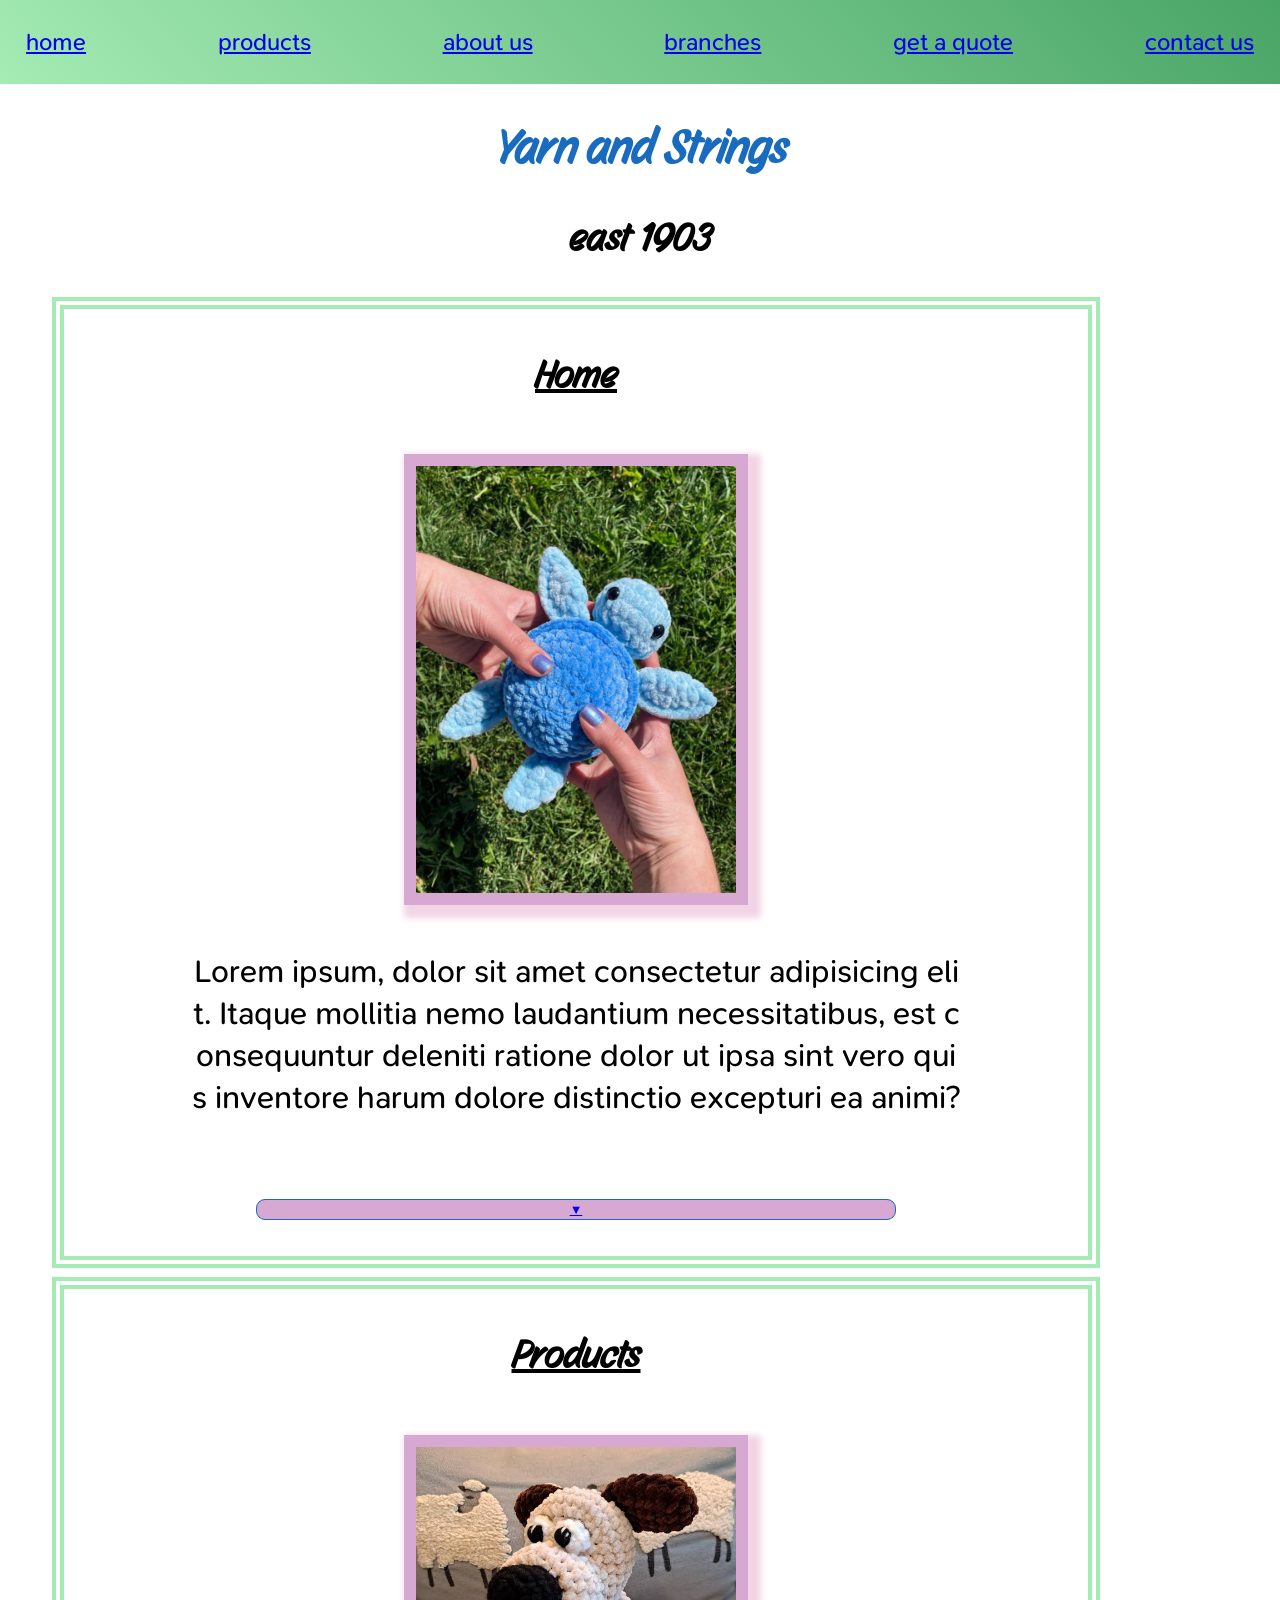
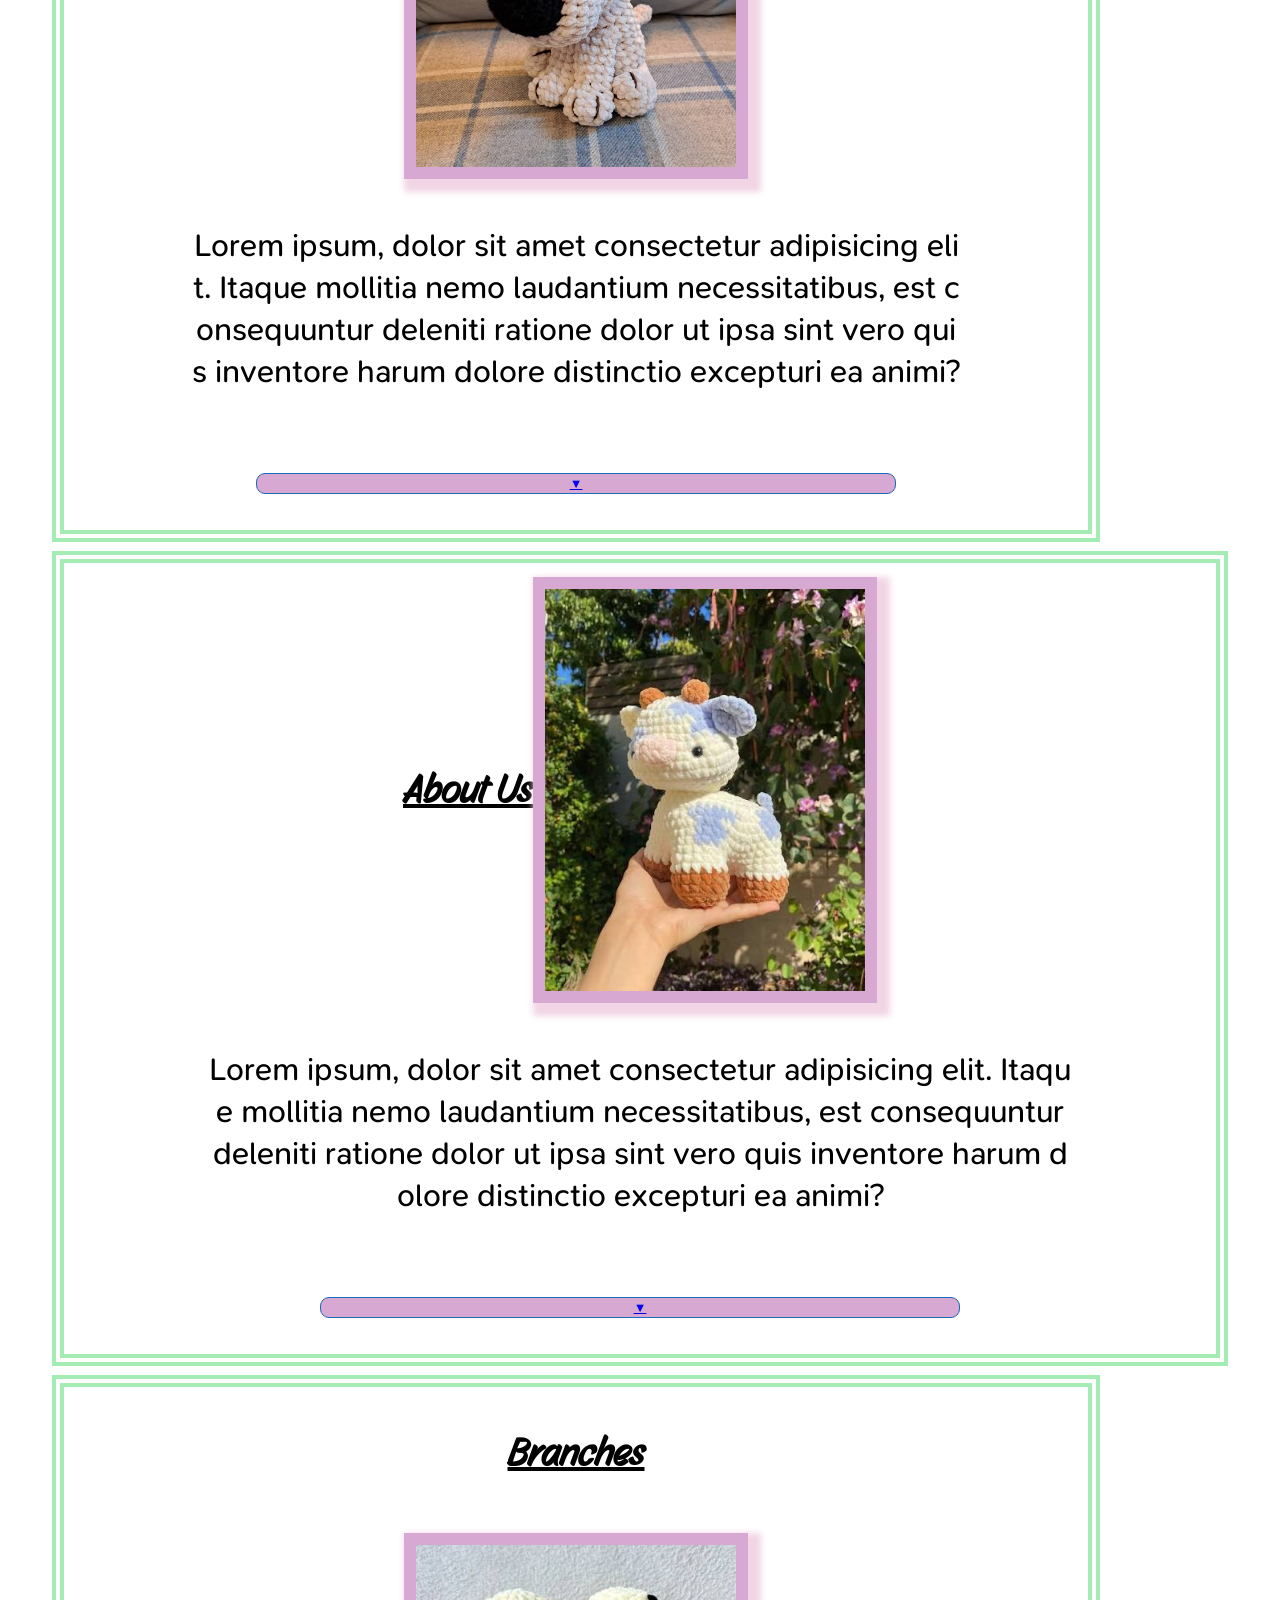
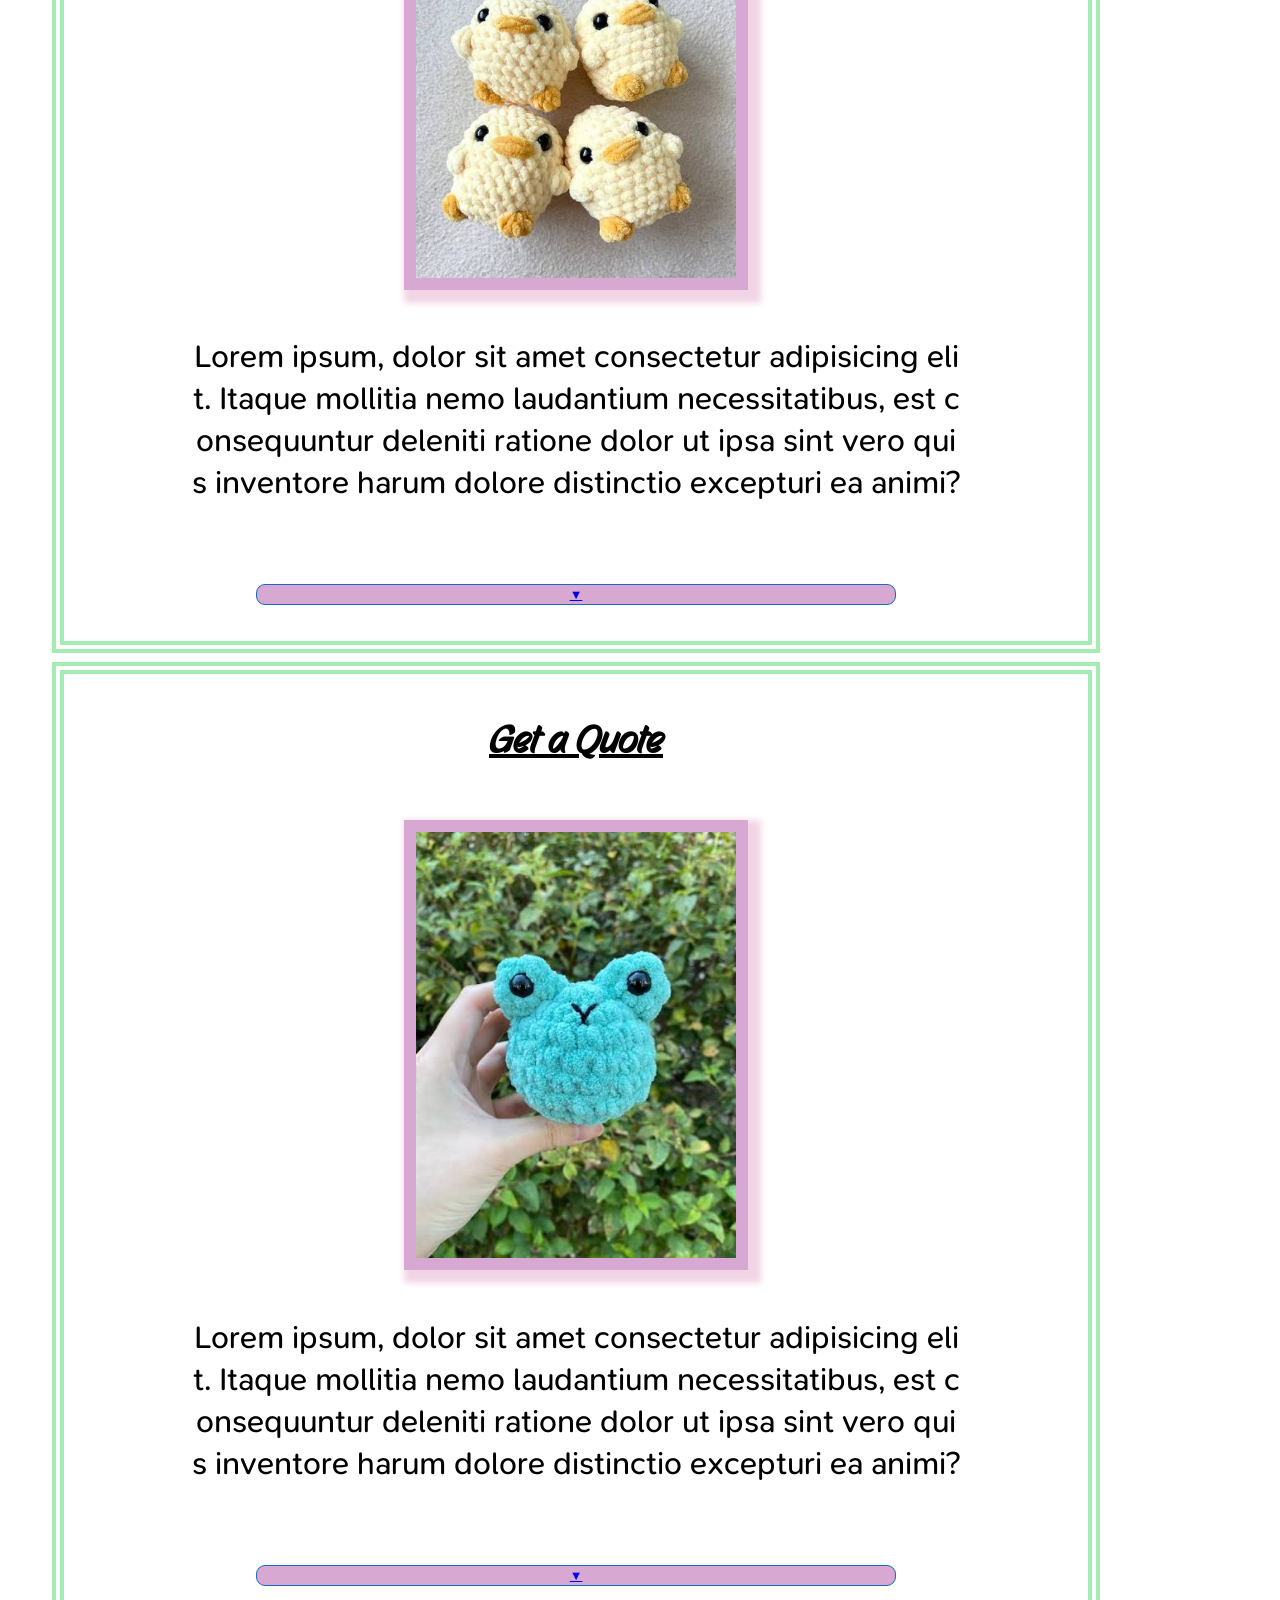
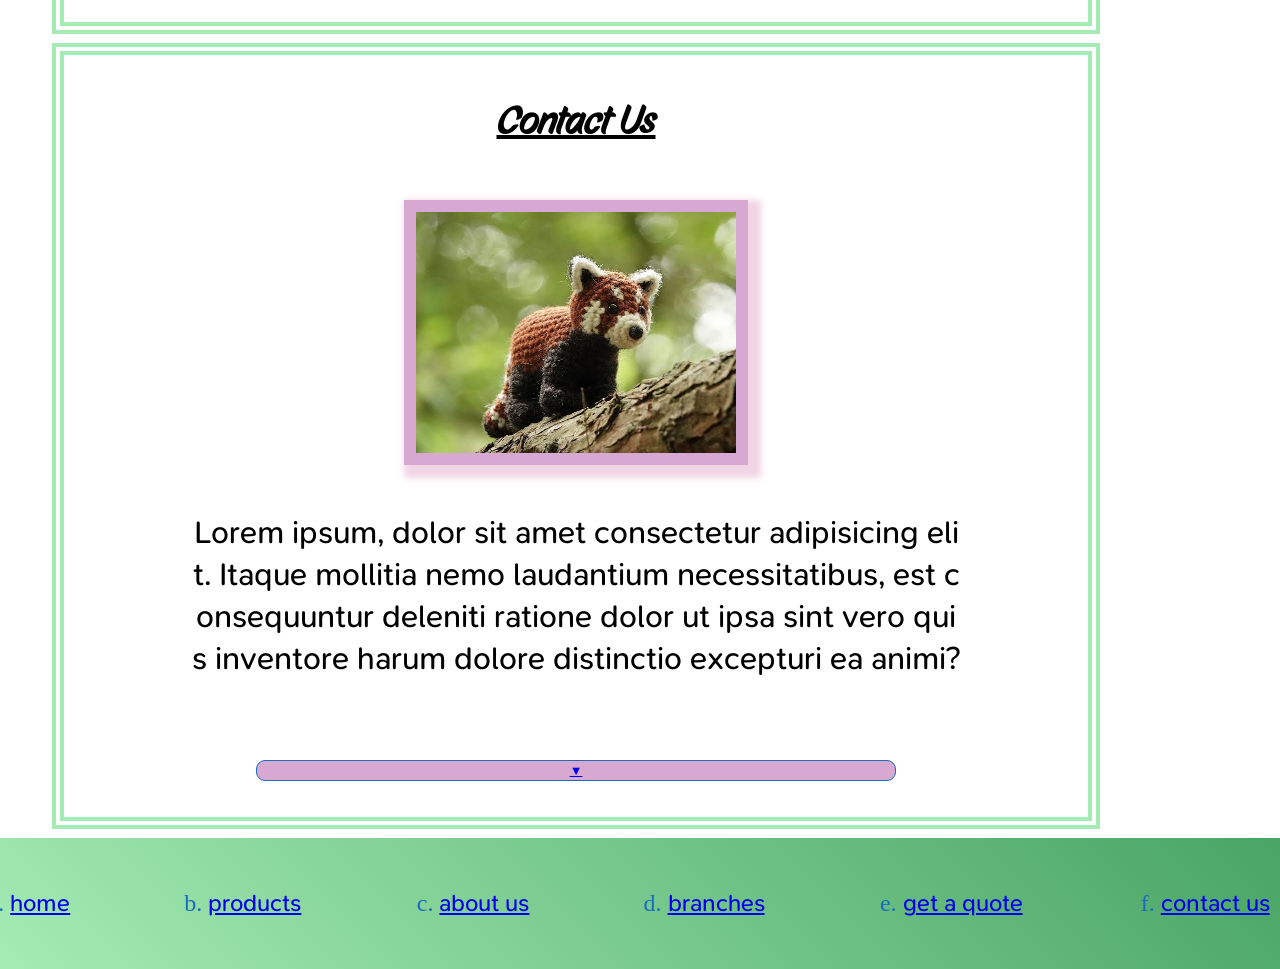
<file: Business/index.html>
<!DOCTYPE html>
<html lang = "en" >
<head>
    <title>crochet</title>
    <meta charset = "utf-8">
    <meta name="viewport" content="width=device-width, initial-scale=1.0" />
    <link rel = "icon" type = "image/x-icon" href = "./Assets/Images/png-transparent-letter-c-illustration-environmentally-friendly-letter-c-leaf-hand-environmental-thumbnail.png">
    <link href = "style.css" rel = "stylesheet">
    <script src = "./index.js" defer> </script>
</head>
<body>
    <button id="openBtn" class="navBtn">&#9776;</button>
    <nav id = "nav"> 
        <button id = "closeBtn" class = "navBtn">x</button>
        <p><a href = "#home" class = navItm >home</a></p>
        <p><a href = "products.html" class = navItm >products</a></p>
        <p><a href = "about.html" class = navItm >about us</a></p>
        <p><a href = "branches.html" class = navItm >branches</a></p>
        <p><a href = "quote.html" class = navItm >get a quote</a></p>
        <p><a href = "contact.html" class = navItm >contact us</a></p>
    </nav>
    <main>
        <h1>Yarn and Strings</h1>
        <h2>east 1903</h2>

        <section id = "home" class = "HomeSection">
            <h3>Home</h3>
            <img src = "./Assets/Images/Crochet-Turtle-in-one-hour-768x1024.jpg" class = "homeimg" alt = "crochet turtle">
            <p>Lorem ipsum, dolor sit amet consectetur adipisicing elit. Itaque mollitia nemo laudantium necessitatibus, est consequuntur deleniti ratione dolor ut ipsa sint vero quis inventore harum dolore distinctio excepturi ea animi?<p>
            <button aria-label="read more" role = "button">
                <a href = "#products" class = "read more">&#9660;</a>
            </button>
        
        </section>

        <section id = "products" class = "HomeSection">
            <h3>Products</h3>
            <img src = "./Assets/Images/images (1).jpg" class = "homeimg" alt = "crochet products">
            <p>Lorem ipsum, dolor sit amet consectetur adipisicing elit. Itaque mollitia nemo laudantium necessitatibus, est consequuntur deleniti ratione dolor ut ipsa sint vero quis inventore harum dolore distinctio excepturi ea animi?<p>
            <button aria-label="read more" role = "button">
                <a href = "#about" class = "read more">&#9660;</a>
            </button>
        
        </section>

        <section id = "about" class = "HomeSection">
            <h3>About Us</h3>
            <img src = "./Assets/Images/images (2).jpg" class = "homeimg" alt = "about yarn and strings">
            <p>Lorem ipsum, dolor sit amet consectetur adipisicing elit. Itaque mollitia nemo laudantium necessitatibus, est consequuntur deleniti ratione dolor ut ipsa sint vero quis inventore harum dolore distinctio excepturi ea animi?<p>
            <button aria-label="read more" role = "button">
                <a href = "#branches" class = "read more">&#9660;</a>
            </button>
        
        </section>

        <section id = "branches" class = "HomeSection">
            <h3>Branches</h3>
            <img src = "./Assets/Images/images.jpg" class = "homeimg" alt = "our branches">
            <p>Lorem ipsum, dolor sit amet consectetur adipisicing elit. Itaque mollitia nemo laudantium necessitatibus, est consequuntur deleniti ratione dolor ut ipsa sint vero quis inventore harum dolore distinctio excepturi ea animi?<p>
            <button aria-label="read more" role = "button">
                <a href = "#quote" class = "read more">&#9660;</a>
            </button>
        
        </section>

        <section id = "quote" class = "HomeSection">
            <h3>Get a Quote</h3>
            <img src = "./Assets/Images/images (1).jpe" class = "homeimg" alt = "get a quote">
            <p>Lorem ipsum, dolor sit amet consectetur adipisicing elit. Itaque mollitia nemo laudantium necessitatibus, est consequuntur deleniti ratione dolor ut ipsa sint vero quis inventore harum dolore distinctio excepturi ea animi?<p>
            <button aria-label="read more" role = "button">
                <a href = "#contact" class = "read more">&#9660;</a>
            </button>
        
        </section>

        <section id = "contact" class = "HomeSection">
            <h3>Contact Us</h3>
            <img src = "./Assets/Images/images.jpe" class = "homeimg" alt = "contact us">
            <p>Lorem ipsum, dolor sit amet consectetur adipisicing elit. Itaque mollitia nemo laudantium necessitatibus, est consequuntur deleniti ratione dolor ut ipsa sint vero quis inventore harum dolore distinctio excepturi ea animi?<p>
            <button aria-label="read more" role = "button">
                <a href = "#home" class = "read more">&#9660;</a>
            </button>
        
        </section>

    </main>
    <footer>
        <ul>
            <li>
                <a href = "home.html">home</a>
            </li>
            <li>
                <a href = "products.html">products</a>
            </li>
            <li>
                <a href = "about.html">about us</a>
            </li>
            <li>
                <a href = "branches.html">branches</a>
            </li>
            <li>
                <a href = "quote.html">get a quote</a>
            </li>
            <li>
                <a href = "contact.html">contact us</a>
            </li>
        </ul>
    </footer>

</body>





</html>
</file>
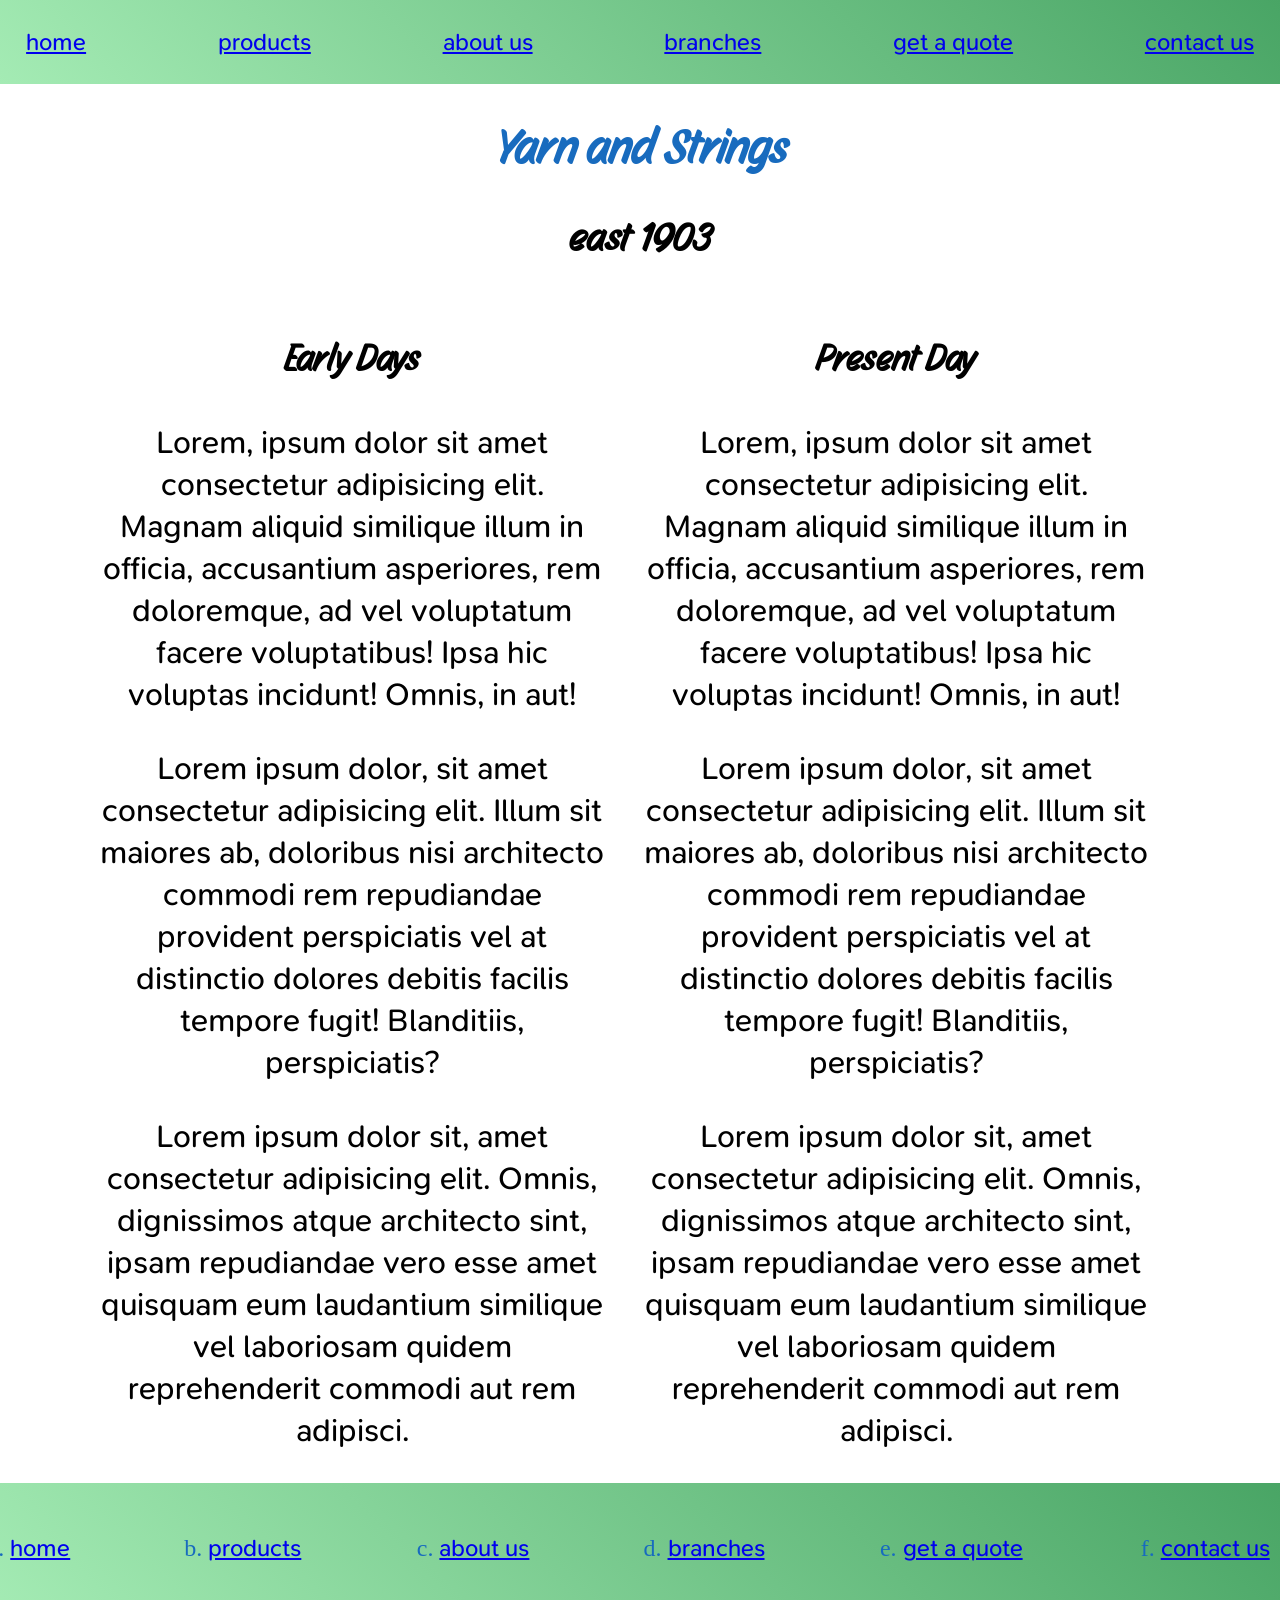
<file: Business/about.html>
<!DOCTYPE html>
<html lang="en">
<head>
    <title>About Us - Crochet</title>
    <meta charset="utf-8">
    <meta name="viewport" content="width=device-width, initial-scale=1.0" />
    <link rel="icon" type="image/x-icon" href="./Assets/Images/png-transparent-letter-c-illustration-environmentally-friendly-letter-c-leaf-hand-environmental-thumbnail.png">
    <link href="style.css" rel="stylesheet">
    <script src="./index.js" defer></script>
</head>
<body>

   <button id="openBtn" class="navBtn">&#9776;</button>
    <nav id="nav"> 
        <button id="closeBtn" class="navBtn">x</button>
        <p><a href="index.html" class="navItm">home</a></p>
        <p><a href="products.html" class="navItm">products</a></p>
        <p><a href="about.html" class="navItm">about us</a></p>
        <p><a href="branches.html" class="navItm">branches</a></p>
        <p><a href="quote.html" class="navItm">get a quote</a></p>
        <p><a href="contact.html" class="navItm">contact us</a></p>
    </nav>

   
    <main>
        <h1>Yarn and Strings</h1>
        <h2>east 1903</h2>
            <section id="about">
                <article class="aboutArticle">
                    <h3>Early Days</h3>
                    <p>Lorem, ipsum dolor sit amet consectetur adipisicing elit. Magnam aliquid similique illum in officia, accusantium asperiores, rem doloremque, ad vel voluptatum facere voluptatibus! Ipsa hic voluptas incidunt! Omnis, in aut!</p>
                    <p>Lorem ipsum dolor, sit amet consectetur adipisicing elit. Illum sit maiores ab, doloribus nisi architecto commodi rem repudiandae provident perspiciatis vel at distinctio dolores debitis facilis tempore fugit! Blanditiis, perspiciatis?</p>
                    <p>Lorem ipsum dolor sit, amet consectetur adipisicing elit. Omnis, dignissimos atque architecto sint, ipsam repudiandae vero esse amet quisquam eum laudantium similique vel laboriosam quidem reprehenderit commodi aut rem adipisci.</p>
                </article>
                <article class="aboutArticle">
                    <h3>Present Day</h3>
                    <p>Lorem, ipsum dolor sit amet consectetur adipisicing elit. Magnam aliquid similique illum in officia, accusantium asperiores, rem doloremque, ad vel voluptatum facere voluptatibus! Ipsa hic voluptas incidunt! Omnis, in aut!</p>
                    <p>Lorem ipsum dolor, sit amet consectetur adipisicing elit. Illum sit maiores ab, doloribus nisi architecto commodi rem repudiandae provident perspiciatis vel at distinctio dolores debitis facilis tempore fugit! Blanditiis, perspiciatis?</p>
                    <p>Lorem ipsum dolor sit, amet consectetur adipisicing elit. Omnis, dignissimos atque architecto sint, ipsam repudiandae vero esse amet quisquam eum laudantium similique vel laboriosam quidem reprehenderit commodi aut rem adipisci.</p>
                </article>

            </section>
       
    </main>

   
    <footer>
        <ul>
            <li><a href="index.html">home</a></li>
            <li><a href="products.html">products</a></li>
            <li><a href="about.html">about us</a></li>
            <li><a href="branches.html">branches</a></li>
            <li><a href="quote.html">get a quote</a></li>
            <li><a href="contact.html">contact us</a></li>
        </ul>
    </footer>

</body>
</html>
</file>
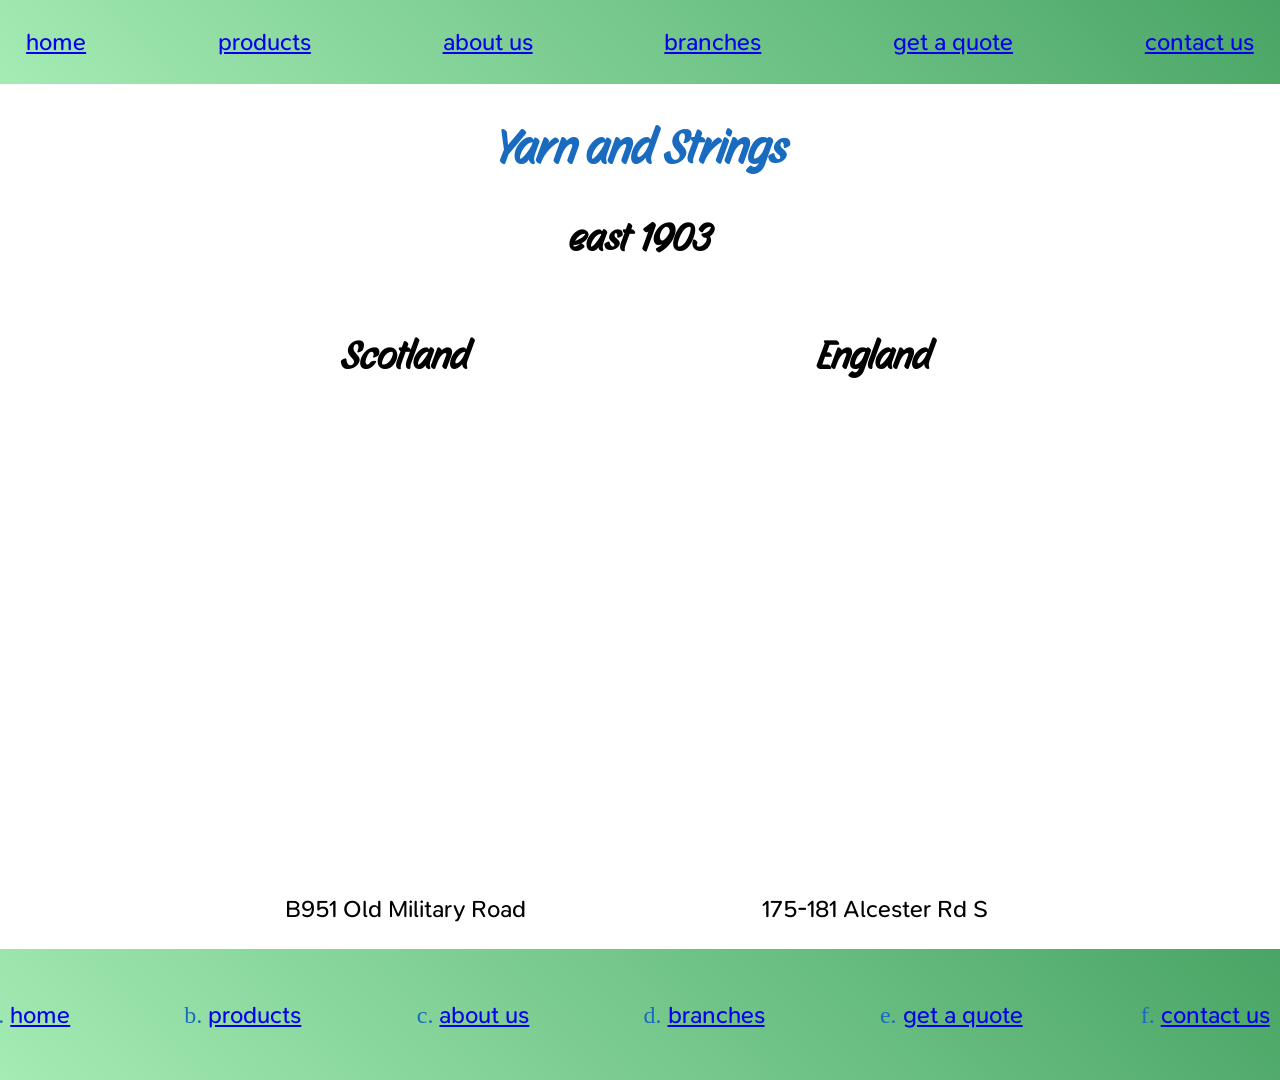
<file: Business/branches.html>
<!DOCTYPE html>
<html lang="en">
<head>
    <title>Branches - Crochet</title>
    <meta charset="utf-8">
    <meta name="viewport" content="width=device-width, initial-scale=1.0" />
    <link rel="icon" type="image/x-icon" href="./Assets/Images/png-transparent-letter-c-illustration-environmentally-friendly-letter-c-leaf-hand-environmental-thumbnail.png">
    <link href="style.css" rel="stylesheet">
    <script src="./index.js" defer></script>
</head>
<body>
    <button id="openBtn" class="navBtn">&#9776;</button>
    <nav id="nav"> 
        <button id="closeBtn" class="navBtn">x</button>
        <p><a href="index.html" class="navItm">home</a></p>
        <p><a href="products.html" class="navItm">products</a></p>
        <p><a href="about.html" class="navItm">about us</a></p>
        <p><a href="branches.html" class="navItm">branches</a></p>
        <p><a href="quote.html" class="navItm">get a quote</a></p>
        <p><a href="contact.html" class="navItm">contact us</a></p>
    </nav>

    <main>
        <h1>Yarn and Strings</h1>
        <h2>east 1903</h2>

        <section id="branchContainer">
            <section class="branch">
                <h2>Scotland</h2>
                <iframe src="https://www.google.com/maps/embed?pb=!1m18!1m12!1m3!1d919.688518863994!2d-3.4041686106404354!3d56.75326448859746!2m3!1f0!2f0!3f0!3m2!1i1024!2i768!4f13.1!3m3!1m2!1s0x4861e2c403f2a19f%3A0xe7c1fad809c30714!2sScotland%2C%20UK!5e0!3m2!1sen!2sza!4v1787063958996!5m2!1sen!2sza" width="600" height="450" style="border:0;" allowfullscreen="" loading="lazy" referrerpolicy="strict-origin-when-cross-origin"></iframe>
                <p>B951 Old Military Road</p>
            </section>
            <section class="branch">
                <h2>England</h2>
                <iframe src="https://www.google.com/maps/embed?pb=!1m18!1m12!1m3!1d2893.2149334196647!2d-1.891338402188227!3d52.4267171171013!2m3!1f0!2f0!3f0!3m2!1i1024!2i768!4f13.1!3m3!1m2!1s0x47d0a98a6c1ed5df%3A0xf4e19525332d8ea8!2sEngland%2C%20UK!5e0!3m2!1sen!2sza!4v1787064254654!5m2!1sen!2sza" width="600" height="450" style="border:0;" allowfullscreen="" loading="lazy" referrerpolicy="strict-origin-when-cross-origin"></iframe>
                <p>175-181 Alcester Rd S</p>
            </section>
        </section>
    </main>

    <footer>
        <ul>
            <li><a href="index.html">home</a></li>
            <li><a href="products.html">products</a></li>
            <li><a href="about.html">about us</a></li>
            <li><a href="branches.html">branches</a></li>
            <li><a href="quote.html">get a quote</a></li>
            <li><a href="contact.html">contact us</a></li>
        </ul>
    </footer>

</body>
</html>
</file>
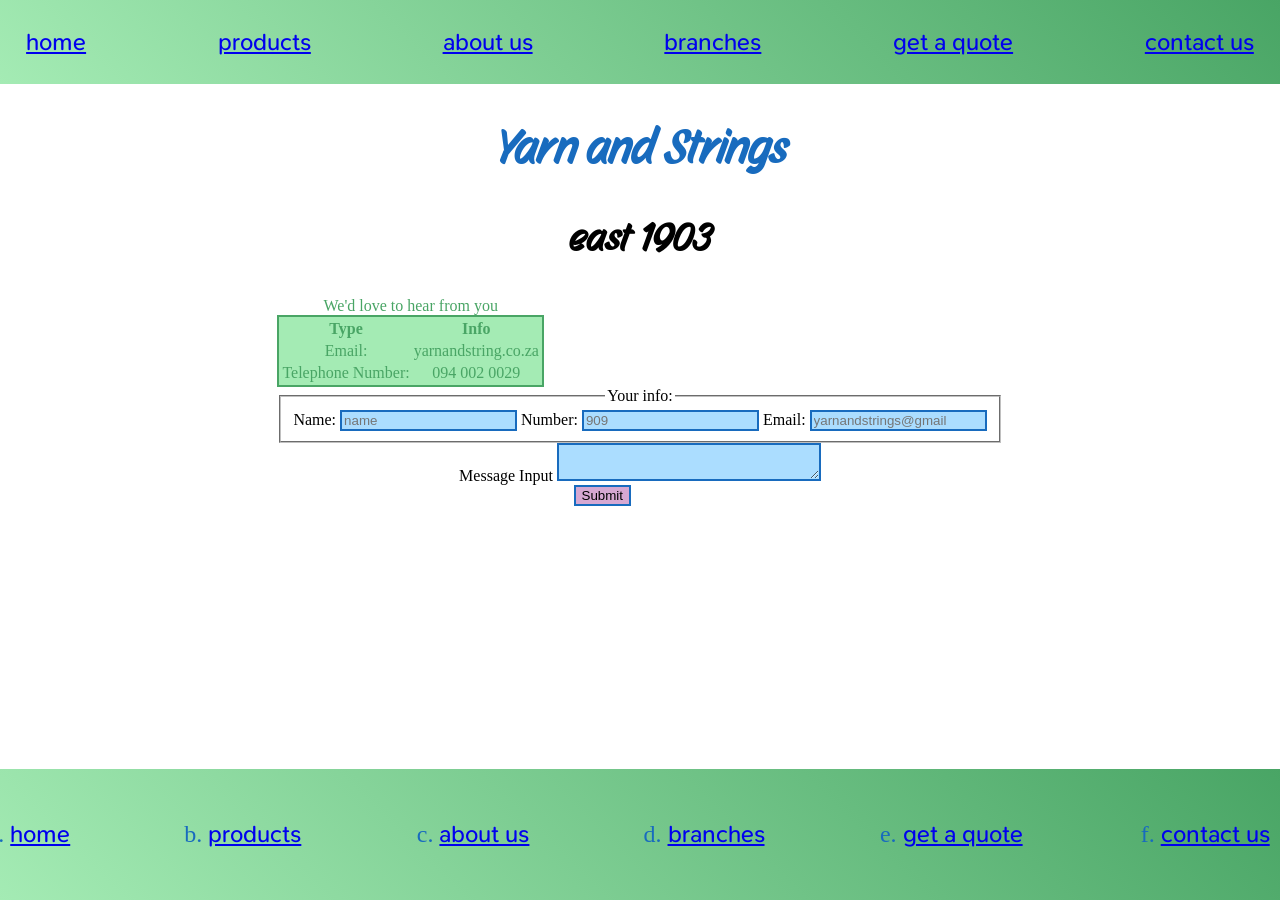
<file: Business/contact.html>
<!DOCTYPE html>
<html lang="en">
<head>
    <title>Contact Us - Crochet</title>
    <meta charset="utf-8">
    <meta name="viewport" content="width=device-width, initial-scale=1.0" />
    <link rel="icon" type="image/x-icon" href="./Assets/Images/png-transparent-letter-c-illustration-environmentally-friendly-letter-c-leaf-hand-environmental-thumbnail.png">
    <link href="style.css" rel="stylesheet">
    <script src="./index.js" defer></script>
</head>
<body>
    <button id="openBtn" class="navBtn">&#9776;</button>
    <nav id="nav"> 
        <button id="closeBtn" class="navBtn">x</button>
        <p><a href="index.html" class="navItm">home</a></p>
        <p><a href="products.html" class="navItm">products</a></p>
        <p><a href="about.html" class="navItm">about us</a></p>
        <p><a href="branches.html" class="navItm">branches</a></p>
        <p><a href="quote.html" class="navItm">get a quote</a></p>
        <p><a href="contact.html" class="navItm">contact us</a></p>
    </nav>

    <main>
        <h1>Yarn and Strings</h1>
        <h2>east 1903</h2>

        <table>
            <caption>We'd love to hear from you</caption>
            <thead>
                <tr>
                    <th>Type</th>
                    <th>Info</th>
                </tr>
            </thead>
            <tbody>
                <tr>
                    <td>Email:</td>
                    <td>yarnandstring.co.za</td>
                </tr>
                <tr>
                    <td>Telephone Number:</td>
                    <td>094 002 0029</td>
                </tr>
            
            </tbody>
        </table>

        <form>
            <fieldset>
                <legend>Your info:</legend>
                <label for="nameinput">Name:</label>
                <input id="nameinput" placeholder="name" required spellcheck="true">
                <label for="numberinput">Number:</label>
                <input id="numberinput" placeholder="909" required type="number">
                <label for="emailinput">Email:</label>
                <input id="emailinput" placeholder="yarnandstrings@gmail" required type="email">
            </fieldset>
            <label for="messageinput">Message Input</label>
            <textarea id="messageinput" cols="30" rows="2"></textarea>
            <br>
            <button type="submit" id="submitbtn">Submit</button>

        </form>
    </main>

    <footer>
        <ul>
            <li><a href="index.html">home</a></li>
            <li><a href="products.html">products</a></li>
            <li><a href="about.html">about us</a></li>
            <li><a href="branches.html">branches</a></li>
            <li><a href="quote.html">get a quote</a></li>
            <li><a href="contact.html">contact us</a></li>
        </ul>
    </footer>

</body>
</html>
</file>
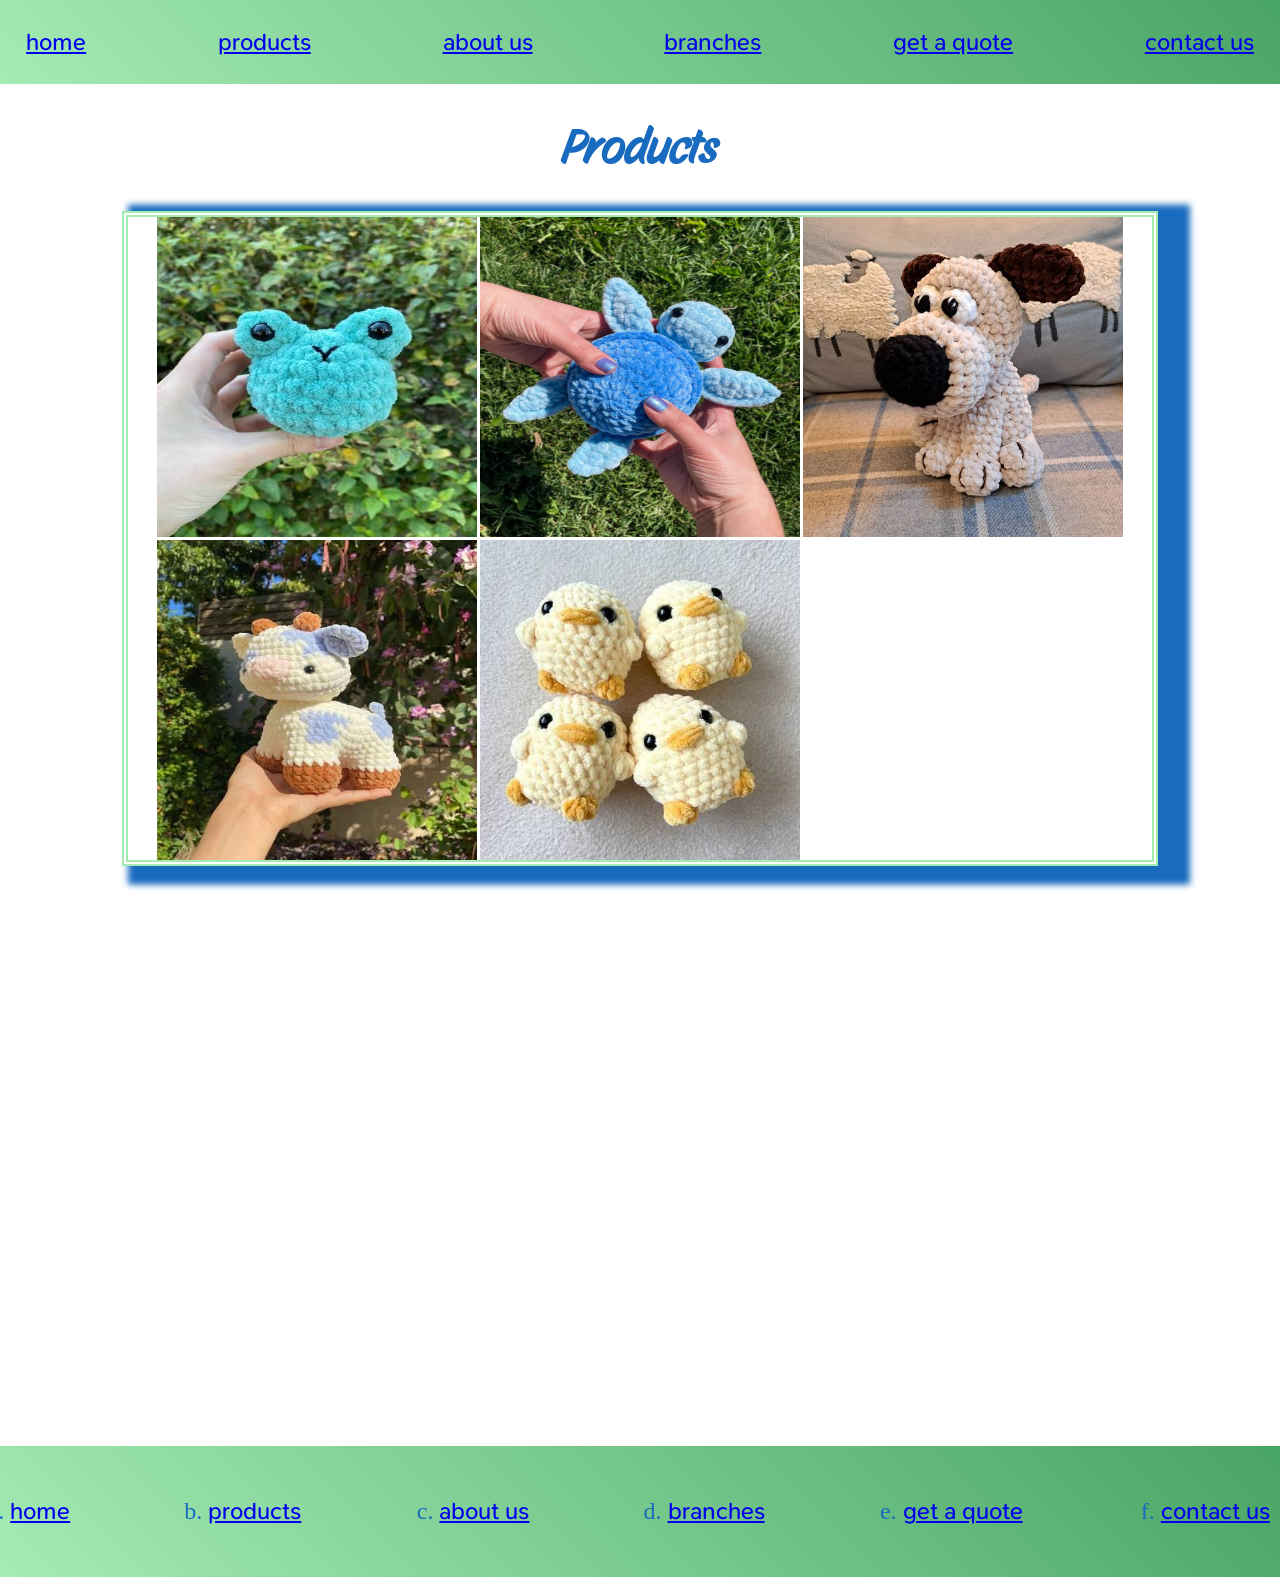
<file: Business/products.html>
<!DOCTYPE html>
<html lang = "en" >
<head>
    <title>crochet</title>
    <meta charset = "utf-8">
    <meta name="viewport" content="width=device-width, initial-scale=1.0" />
    <link rel = "icon" type = "image/x-icon" href = "./Assets/Images/png-transparent-letter-c-illustration-environmentally-friendly-letter-c-leaf-hand-environmental-thumbnail.png">
    <link href = "style.css" rel = "stylesheet">
    <script src = "./index.js" defer> </script>
</head>
<body>
    <button id="openBtn" class="navBtn">&#9776;</button>
    <nav id = "nav"> 
        <button id = "closeBtn" class = "navBtn">x</button>
        <p><a href = "#home" class = navItm >home</a></p>
        <p><a href = "products.html" class = navItm >products</a></p>
        <p><a href = "about.html" class = navItm >about us</a></p>
        <p><a href = "branches.html" class = navItm >branches</a></p>
        <p><a href = "quote.html" class = navItm >get a quote</a></p>
        <p><a href = "contact.html" class = navItm >contact us</a></p>
    </nav>
    <main>
        <h1>Products</h1>
    <section id="productGallery">
        <img src="./Assets/Images/images (1).jpe" alt="frog_crochet">
        <img src="./Assets/Images/Crochet-Turtle-in-one-hour-768x1024.jpg" alt="turtle_crochet">
        <img src="./Assets/Images/images (1).jpg" alt="dog_crochet">
        <img src="./Assets/Images/images (2).jpg" alt="cow_crochet">
        <img src="./Assets/Images/images.jpg" alt="duck_crochet">
  
    </section>

    <iframe id="youtubevideo" width="560" height="315" src="https://www.youtube.com/embed/0xjyCoR-r7Y?si=qcnIN7PLLbvcsTca" title="YouTube video player" frameborder="0" allow="accelerometer; autoplay; clipboard-write; encrypted-media; gyroscope; picture-in-picture; web-share" referrerpolicy="strict-origin-when-cross-origin" allowfullscreen></iframe>





    </main>
    <footer>
        <ul>
            <li>
                <a href = "home.html">home</a>
            </li>
            <li>
                <a href = "products.html">products</a>
            </li>
            <li>
                <a href = "about.html">about us</a>
            </li>
            <li>
                <a href = "branches.html">branches</a>
            </li>
            <li>
                <a href = "quote.html">get a quote</a>
            </li>
            <li>
                <a href = "contact.html">contact us</a>
            </li>
        </ul>
    </footer>

</body>









</html>
</file>
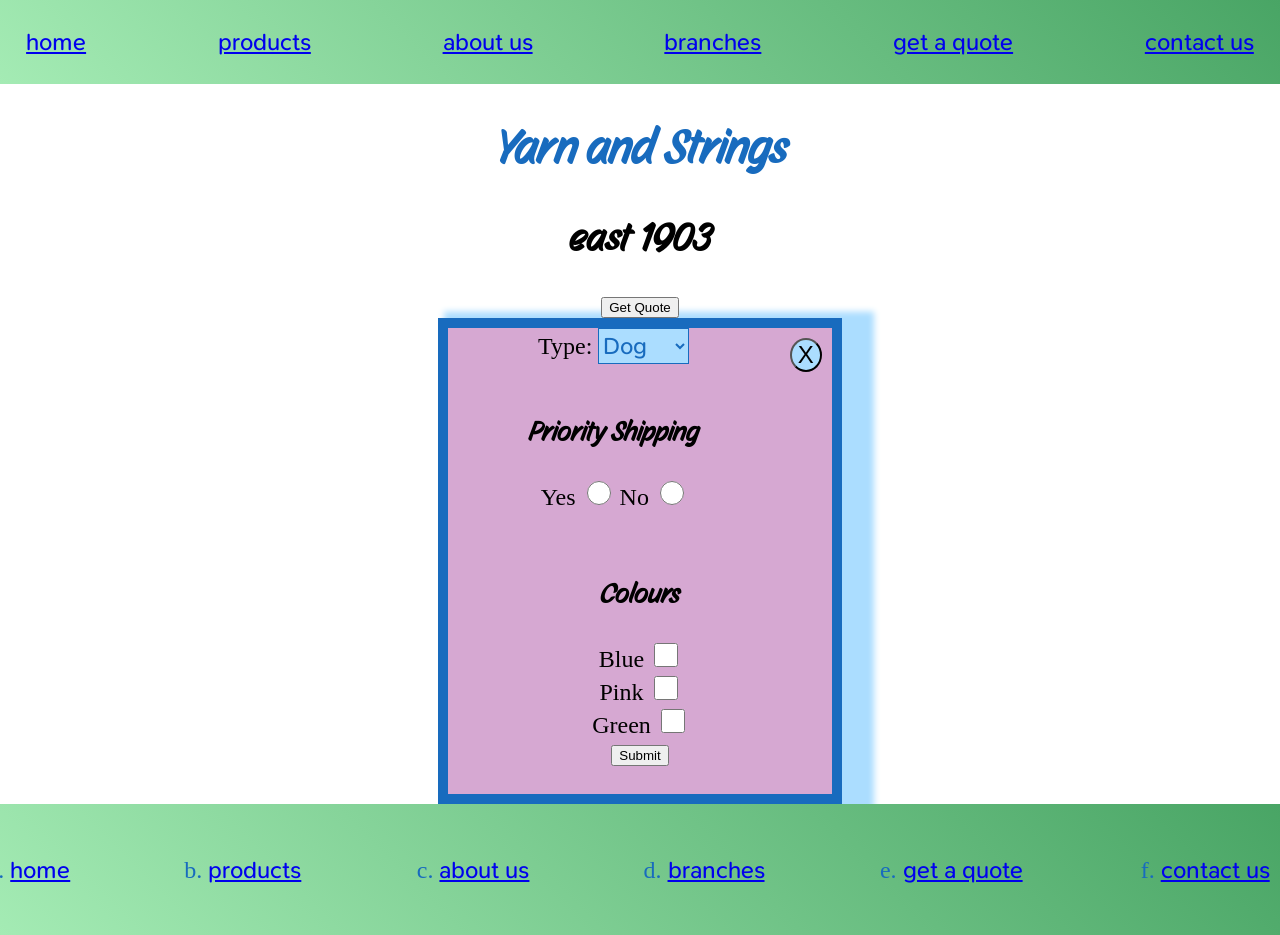
<file: Business/quote.html>
<!DOCTYPE html>
<html lang="en">
<head>
    <title>Get a Quote - Crochet</title>
    <meta charset="utf-8">
    <meta name="viewport" content="width=device-width, initial-scale=1.0" />
    <link rel="icon" type="image/x-icon" href="./Assets/Images/png-transparent-letter-c-illustration-environmentally-friendly-letter-c-leaf-hand-environmental-thumbnail.png">
    <link href="style.css" rel="stylesheet">
    <script src="./index.js" defer></script>
</head>
<body>
    <button id="openBtn" class="navBtn">&#9776;</button>
    <nav id="nav"> 
        <button id="closeBtn" class="navBtn">x</button>
        <p><a href="index.html" class="navItm">home</a></p>
        <p><a href="products.html" class="navItm">products</a></p>
        <p><a href="about.html" class="navItm">about us</a></p>
        <p><a href="branches.html" class="navItm">branches</a></p>
        <p><a href="quote.html" class="navItm">get a quote</a></p>
        <p><a href="contact.html" class="navItm">contact us</a></p>
    </nav>

    <main>
        <h1>Yarn and Strings</h1>
        <h2>east 1903</h2>

        <button id="qbtn">Get Quote</button>
        <div id="modal" class="hidden">
           <button id="modalClose">&Chi;</button>
           <form id="order" action="https://docs.google.com/forms/d/e/1FAIpQLSexd1uF8lYok5ICPSAIo1_F2pBdqCEWR4Vpfrq1fxgHM08evA/formResponse" method="POST">
            <label for="type">Type:</label>
            <select name="entry.439416458" id="type">
                <option value="Dog">Dog</option>
                <option value="Cat">Cat</option>
                <option value="Bunny">Bunny</option>
            </select>
        <fieldset>
            <h3>Priority Shipping</h3>
            <label for="Yes">Yes</label>
            <input id="Yes"class="radiobtn" type="radio" name="entry.1855802555" value="Yes">
            <label for="No">No</label>
            <input id="No"class="radiobtn" type="radio" name="entry.1855802555" value="No"> 
            <br>
        </fieldset>

        <fieldset>
            <h3>Colours</h3>
            <label for="Blue">Blue</label>
            <input type="checkbox" name="entry.1421953382" value="Blue" class="Checkbox">
            <br>
            <label for="Pink">Pink</label>
            <input type="checkbox" name="entry.1421953382" value="Pink" class="Checkbox">
            <br>
            <label for="Green">Green</label>
            <input type="checkbox" name="entry.1421953382" value="Green" class="Checkbox">
            <br>
            <button id="Sub" type="submit">Submit</button>
        </fieldset>
        </div>
        
    </main>

    <footer>
        <ul>
            <li><a href="index.html">home</a></li>
            <li><a href="products.html">products</a></li>
            <li><a href="about.html">about us</a></li>
            <li><a href="branches.html">branches</a></li>
            <li><a href="quote.html">get a quote</a></li>
            <li><a href="contact.html">contact us</a></li>
        </ul>
    </footer>

</body>
</html>
</file>
<file: Business/style.css>
:root{
    --text:rgb(24, 107, 190); 
    --background:rgb(171, 221, 255);
    --primary: rgb(164, 235, 180);
    --secondary: rgb(73, 165, 101);
    --accent: rgb(214, 168, 210);
}


@font-face {
    font-family: Heading;
    src: url("./Assets/Fonts/StoryScript-Regular.ttf")
}


h1 {
    font-family : Heading; 
    color : var(--text); 
}

@font-face {
    font-family: Paragraph;
    src: url("./Assets/Fonts/SN_Pro/SNPro-VariableFont_wght.ttf")
}

html, body{
    min-height: 100vh;
    padding: 0;
    margin: 0;
    overflow-x: hidden;

}
body {
    display:flex;
    flex-direction:column;
    align-items:center;
    

}

.navBtn {
    display:none;
    cursor:pointer;

}

h1,h2,h3,h4 {
    font-family: Heading;

}

p,a {
    font-family: Paragraph;

}

nav {
    background-image: linear-gradient(
        45deg, var(--primary), var(--secondary)
    );
    display:flex;
    flex-direction: row;
    justify-content: space-between;
    width: 100vw;

}

nav p {
    font-size: 1.5rem;
    color: var(--text);
    margin: 2.9vh;
}

nav p:hover {
    background-color: var(--background)
}

nav a:visited {
    color:var(--text)
    
}

footer {
    width: 100vw;
    background-image: linear-gradient(
        45deg, var(--primary), var(--secondary)
    );

}


footer ul {
    display:flex;
    flex-direction:row;
    justify-content:space-between;
    list-style-type:lower-alpha;
    font-size:1.5rem;
    color:var(--text);
    padding:2vw 0.8vw;

}

footer li:hover {
    background-color: var(--background);
}

footer li a:visited {
    color:var(--text)
}

main {
    flex:1;
    justify-items:center;
    text-align:center;
}

h1 {
    font-size:3rem;
}

h2 {
    font-size:2.5rem;
}

/* home */
.HomeSection {
    display:flex;
    flex-direction:column;
    align-items:center;
    width:80vw;
    border:1vw double var(--primary);
    margin:1vh 0vh
}

.HomeSection h3 {
    font-weight:bold;
    font-size:2.5rem;
    text-decoration:underline;
}

.homeimg {
    width:25vw;
    min-width:200px;
    border:1vw solid var(--accent);
    box-shadow:0.5vw 0.5vw 0.5vw 0.5vw rgb(241, 213, 229);
    margin:1.5vh 0vh
}

.HomeSection p {
    font-size:2rem;
    text-align:center;
    max-width:75%;
    word-break:break-all;
}

.HomeSection button {
    width:90%;
    background-color: var(--accent);
    text-align:center;
    border:0.2vh solid var(--text);
    border-radius:9px;
    font-size:calc(0.5vw*2);
    min-width:50vw;
    cursor: pointer
    
}


.Homesection button:active {
    background-color: var(--background);
    box-shadow:0.5vw 0.5vw 0.5vw 0.5vw var(--text);
}

.homesection a {
    color:var(--text);
    display:block;
}


/*products*/
#productGallery img{
    min-width: 100%;
    max-width: 100%;
    aspect-ratio: 1/1
}

#productGallery {
    display: grid;
    grid-template-columns: repeat(auto-fit,minmax(250px,25vw));
    width: 80vw;
    scrollbar-width: none;
    justify-content: center;
    gap: 0.25vw;
    border: 0.5vw, double var(--primary);
    box-shadow: 1.5vw 0.5vw 0.5vw 1vw var(--text)
}

#youtubevideo {
    margin-top: 5vw;
    width: 80vw;
    height: 40vw;

}

/*about*/
#about {
    display: flex;
    flex-direction: row;
    flex-wrap: wrap;
    font-size: 2rem;
    width: 90vw;
    align-self: center;
    justify-content: center;

}


.aboutArticle {
    min-width: 250px;
    width: 40vw;
    max-width: fit-content;
    padding-right: 2.5vw;
    

}

/*branches*/
#branchContainer{
    display: flex;
    flex-direction: row;
    flex-wrap: wrap;
    justify-content:space-evenly;
    width:80vw;
    overflow-x:hidden;
}

.branch {
    min-width: 280px;
    /* max-width: max-content ; */
    width: calc(15vw*2);

}

.branch iframe{
    width: 95%;
}

.branch p{
    font-size:1.5rem;
    overflow-wrap:anywhere;
}


.hidden {
    /* display:none; */
    

}

#modal {
    z-index: 10;
    border: 0.8vw solid var(--text);
    background-color:var(--accent);
    width: 30vw;
    min-width:280px;
    max-width:40vw;
    box-shadow:1.5vw 0.5vw 0.5vw 1vw var(--background);
    font-size: 1.5em;

}

#modalClose {
    float:right;
    margin:0.8vw 0.8vw;
    background-color: var(--background);
    font-size: 1.5rem;
    border-radius: 50%;
}

#modalClose:hover {
    cursor:pointer;
    
}

#modal fieldset {
    border:none;
    margin:1vw 0vw;

}

#type {
    font-size:1.5rem;
    font-family: paragraph;
    background-color: var(--background);
    color: var(--text);
    border:0.05vw solid var(--text);
}

.radiobtn, .Checkbox {
    width: 1.5rem;
    height: 1.5rem;
    accent-color: var(--secondary);
    

}

/* mobile view */
@media screen and (max-width: 750px){
    .opennav{
        animation:opennav 2s; 
        animation-direction:normal;
        animation-fill-mode:forwards;
        
    }
    .closenav{
        animation:closenav 2s; 
        animation-direction:normal;
        animation-fill-mode:forwards;
    }
    @keyframes opennav{
        from {
            left:-110%;

        }
        to {
            left: 0%;

        }
    }

    @keyframes closenav{
        from {
            left: 0%;

        }
        to {
            left: -110%;
            
        }
    }
    .navBtn {
        display: block;
        align-self:center;
        width:80vw;
        z-index: 10;

    }
    nav{
        position: absolute;
        top:0vh;
        left:-110%;
        z-index:10;
        width:100vw;
        height:100vh;
        display:flex;
        flex-direction:column;
        text-align:center;
        justify-content:space-around;

    }


footer ul {
    display:flex;
    flex-direction:column;
    text-align:center;
    justify-content:space-around;
}


#closeBtn {
    background-color:var(--primary);
    color:var(--secondary);
    border:0.5vw solid var(--secondary);
    font-size:1.5rem;
    width:10vw;
    height:10vw;
    margin-left:80vw;
    
}
}

table {
    color:var(--secondary);
    background-color:var(--primary);
    border:0.2vw solid
}

#nameinput, #numberinput, #emailinput, #messageinput {
    background-color:var(--background);
    border:0.2vw solid var(--text);
}

#submitbtn {
    margin-right: 5.9vw;
    background-color:var(--accent);
    border: 0.2vw solid var(--text);
}


#openBtn {
    background-color:var(--background);
   
}
</file>
